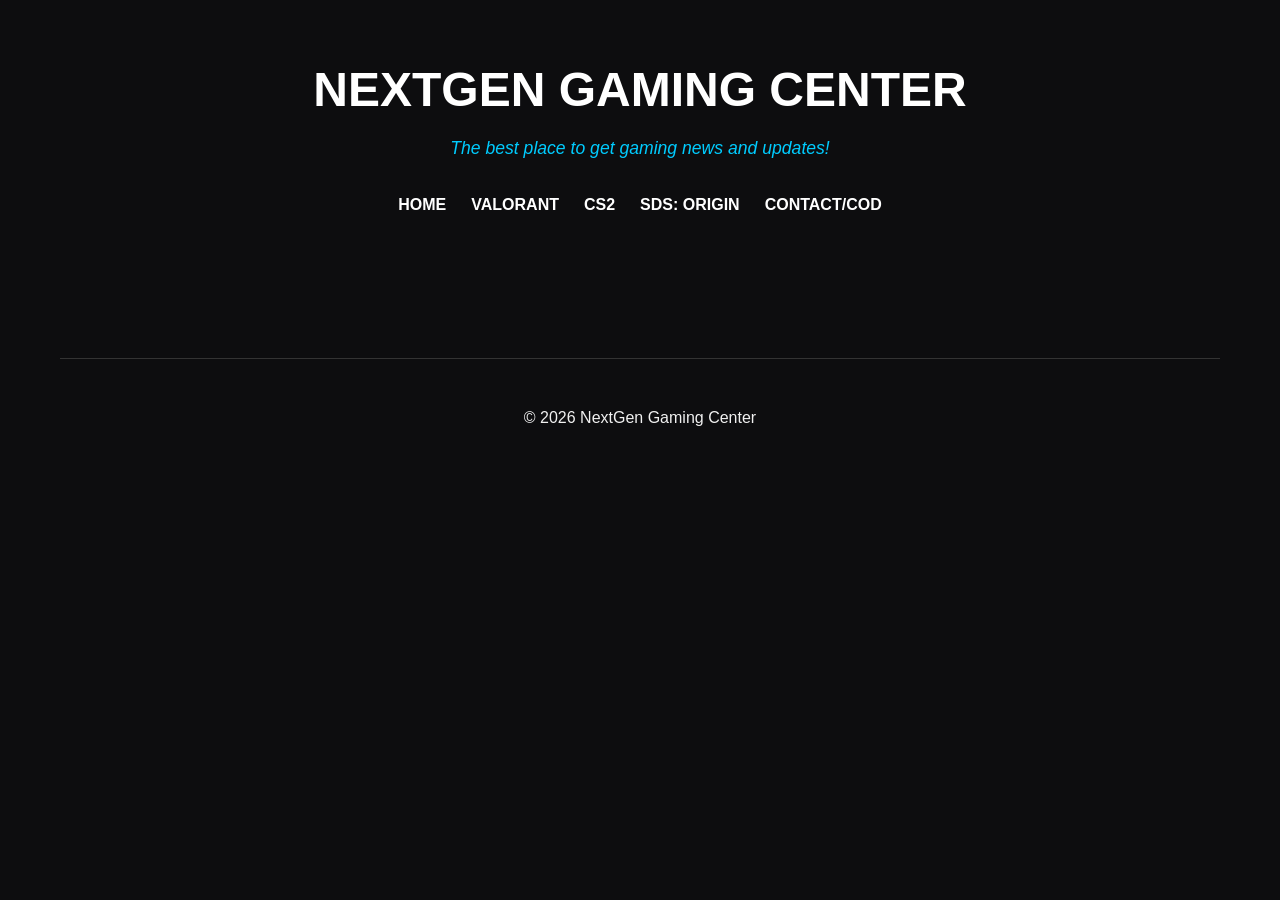
<file: Index.html>
<!DOCTYPE html>
<html lang="en">
<head>
    <meta charset="UTF-8">
    <meta name="viewport" content="width=device-width, initial-scale=1.0">
    <title>NextGen Gaming Center | Home</title>
    <link rel="stylesheet" href="style.css">
</head>
<body>

    <header>
        <h1 class="main-title">NextGen Gaming Center</h1>
        <p class="sub-slogan">The best place to get gaming news and updates!</p>
        <nav>
            <ul>
                <li><a href="index.html">Home</a></li>
                <li><a href="valorant.html">Valorant</a></li>
                <li><a href="cs2.html">CS2</a></li>
                <li><a href="sds-origin.html">SDS: Origin</a></li>
                <li><a href="contact.html">Contact/COD</a></li>
            </ul>
        </nav>
    </header>

    <main>
        </main>

    <footer>
        <p>&copy; 2026 NextGen Gaming Center</p>
    </footer>

    <script src="script.js"></script>
</body>
</html>
</file>
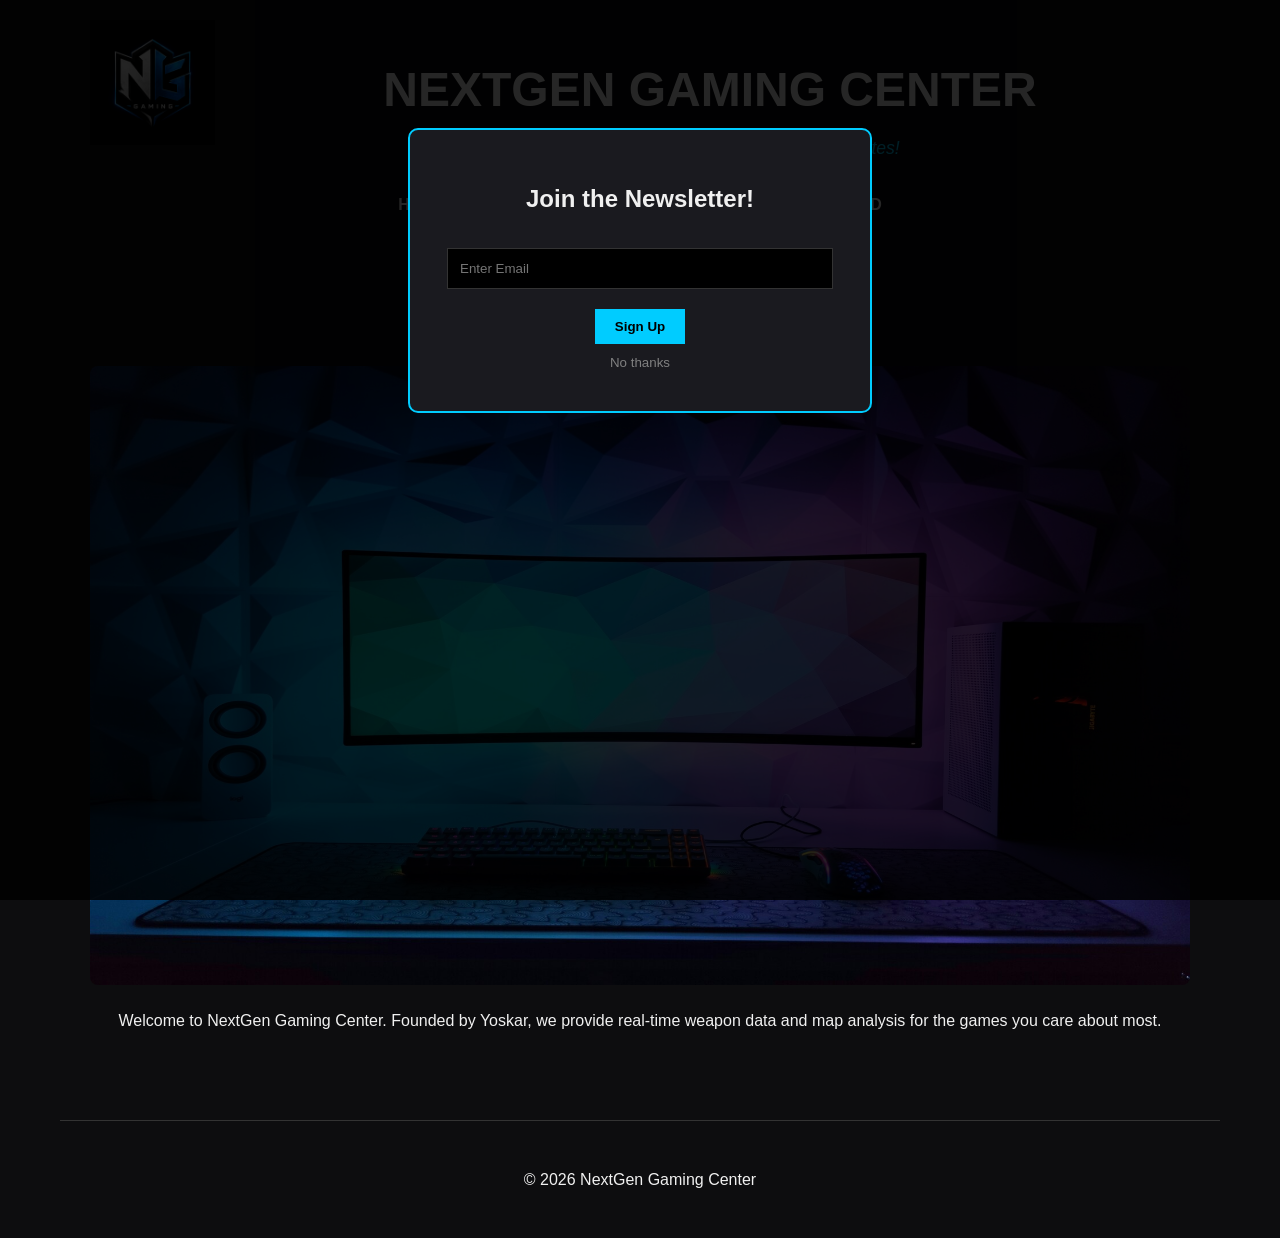
<file: index.html>
<!DOCTYPE html>
<html lang="en">
<head>
    <meta charset="UTF-8">
    <meta name="viewport" content="width=device-width, initial-scale=1.0">
    <title>NextGen Gaming Center | Home</title>
    <link rel="stylesheet" href="style.css">
</head>
<body>
    <header>
        <img src="logo.png" alt="NextGen Gaming Center Logo" style="height: 125px; float: left; margin-right: 15px;">
        <h1 class="main-title">NextGen Gaming Center</h1>
        <p class="sub-slogan">The best place to get gaming news and updates!</p>
        <nav>
            <ul>
                <li><a href="index.html">Home</a></li>
                <li><a href="valorant.html">Valorant</a></li>
                <li><a href="cs2.html">CS2</a></li>
                <li><a href="sds-origin.html">SDS: Origin</a></li>
                <li><a href="contact.html">Contact/COD</a></li>
            </ul>
        </nav>
    </header>

    <main>
        <div id="newsletterModal" class="modal">
            <div class="modal-content">
                <h2>Join the Newsletter!</h2>
                <form id="newsletterForm">
                    <input type="email" placeholder="Enter Email" required>
                    <button type="submit" class="cta-button">Sign Up</button>
                    <button type="button" id="exitModal" style="background:none; border:none; color:gray; cursor:pointer; display:block; margin: 10px auto;">No thanks</button>
                </form>
            </div>
        </div>

        <section id="hero-section">
            <h2>Your Competitive Edge Starts Here</h2>
            <img src="hero.jpg" alt="A high-end professional gaming setup" style="width:100%; border-radius: 8px;">
            <p>Welcome to NextGen Gaming Center. Founded by Yoskar, we provide real-time weapon data and map analysis for the games you care about most.</p>
        </section>
    </main>

    <footer>
        <p>&copy; 2026 NextGen Gaming Center</p>
    </footer>
    <script src="script.js"></script>
</body>
</html>
</file>
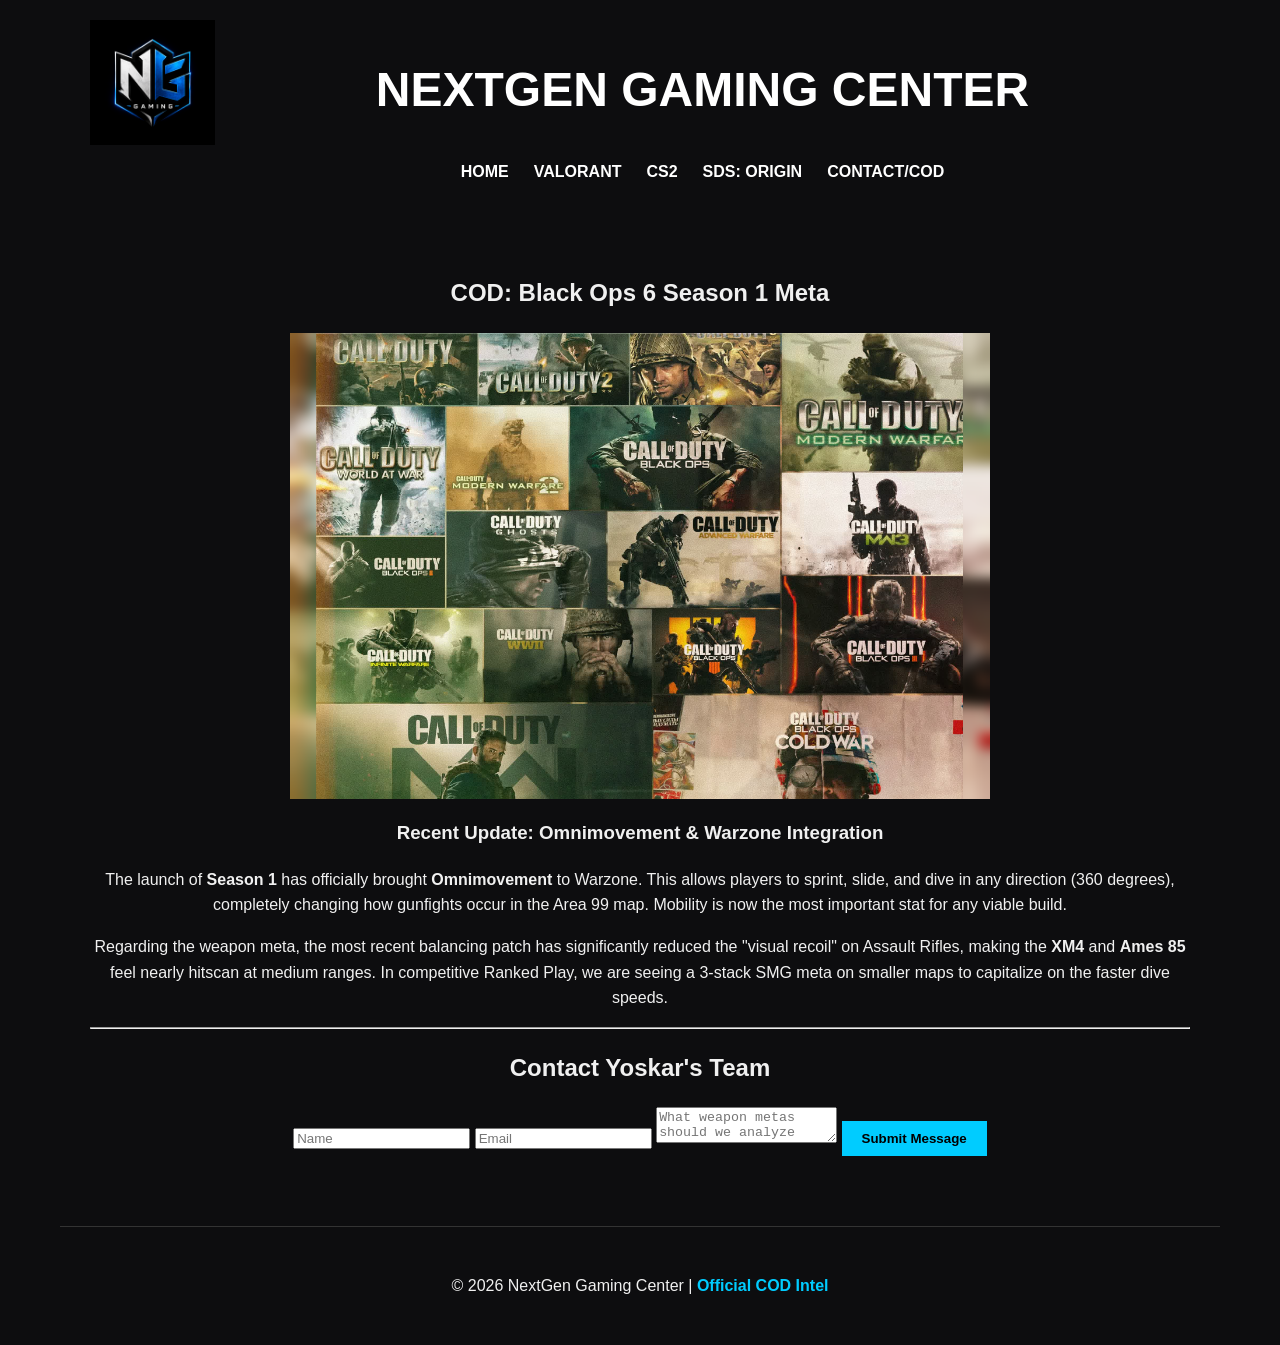
<file: contact.html>
<!DOCTYPE html>
<html lang="en">
<head>
    <meta charset="UTF-8">
    <meta name="viewport" content="width=device-width, initial-scale=1.0">
    <title>Contact & COD | NextGen Gaming Center</title>
    <link rel="stylesheet" href="style.css">
</head>
<body>
    <header>
        <img src="logo.png" alt="NextGen Gaming Center Logo" style="height: 125px; float: left;">
        <h1 class="main-title">NextGen Gaming Center</h1>
        <nav>
            <ul>
                <li><a href="index.html">Home</a></li>
                <li><a href="valorant.html">Valorant</a></li>
                <li><a href="cs2.html">CS2</a></li>
                <li><a href="sds-origin.html">SDS: Origin</a></li>
                <li><a href="contact.html">Contact/COD</a></li>
            </ul>
        </nav>
    </header>

    <main>
        <h2>COD: Black Ops 6 Season 1 Meta</h2>
        <img src="cod.png" alt="Call of Duty action gameplay" style="width:100%; max-width:700px; display:block; margin:auto;">
        
        <section class="cod-updates">
            <h3>Recent Update: Omnimovement & Warzone Integration</h3>
            <p>The launch of <strong>Season 1</strong> has officially brought <strong>Omnimovement</strong> to Warzone. This allows players to sprint, slide, and dive in any direction (360 degrees), completely changing how gunfights occur in the Area 99 map. Mobility is now the most important stat for any viable build.</p>
            <p>Regarding the weapon meta, the most recent balancing patch has significantly reduced the "visual recoil" on Assault Rifles, making the <strong>XM4</strong> and <strong>Ames 85</strong> feel nearly hitscan at medium ranges. In competitive Ranked Play, we are seeing a 3-stack SMG meta on smaller maps to capitalize on the faster dive speeds.</p>
        </section>

        <hr>
        <h2>Contact Yoskar's Team</h2>
        <form id="contactForm">
            <input type="text" id="name" name="name" placeholder="Name" required>
            <input type="email" id="email" name="email" placeholder="Email" required>
            <textarea name="message" placeholder="What weapon metas should we analyze next?"></textarea>
            <button type="submit" class="cta-button">Submit Message</button>
        </form>
    </main>
    
    <footer>
       <p>&copy; 2026 NextGen Gaming Center | <a href="https://www.callofduty.com/blog">Official COD Intel</a></p>
    </footer>
    <script src="script.js"></script>
</body>
</html>
</file>
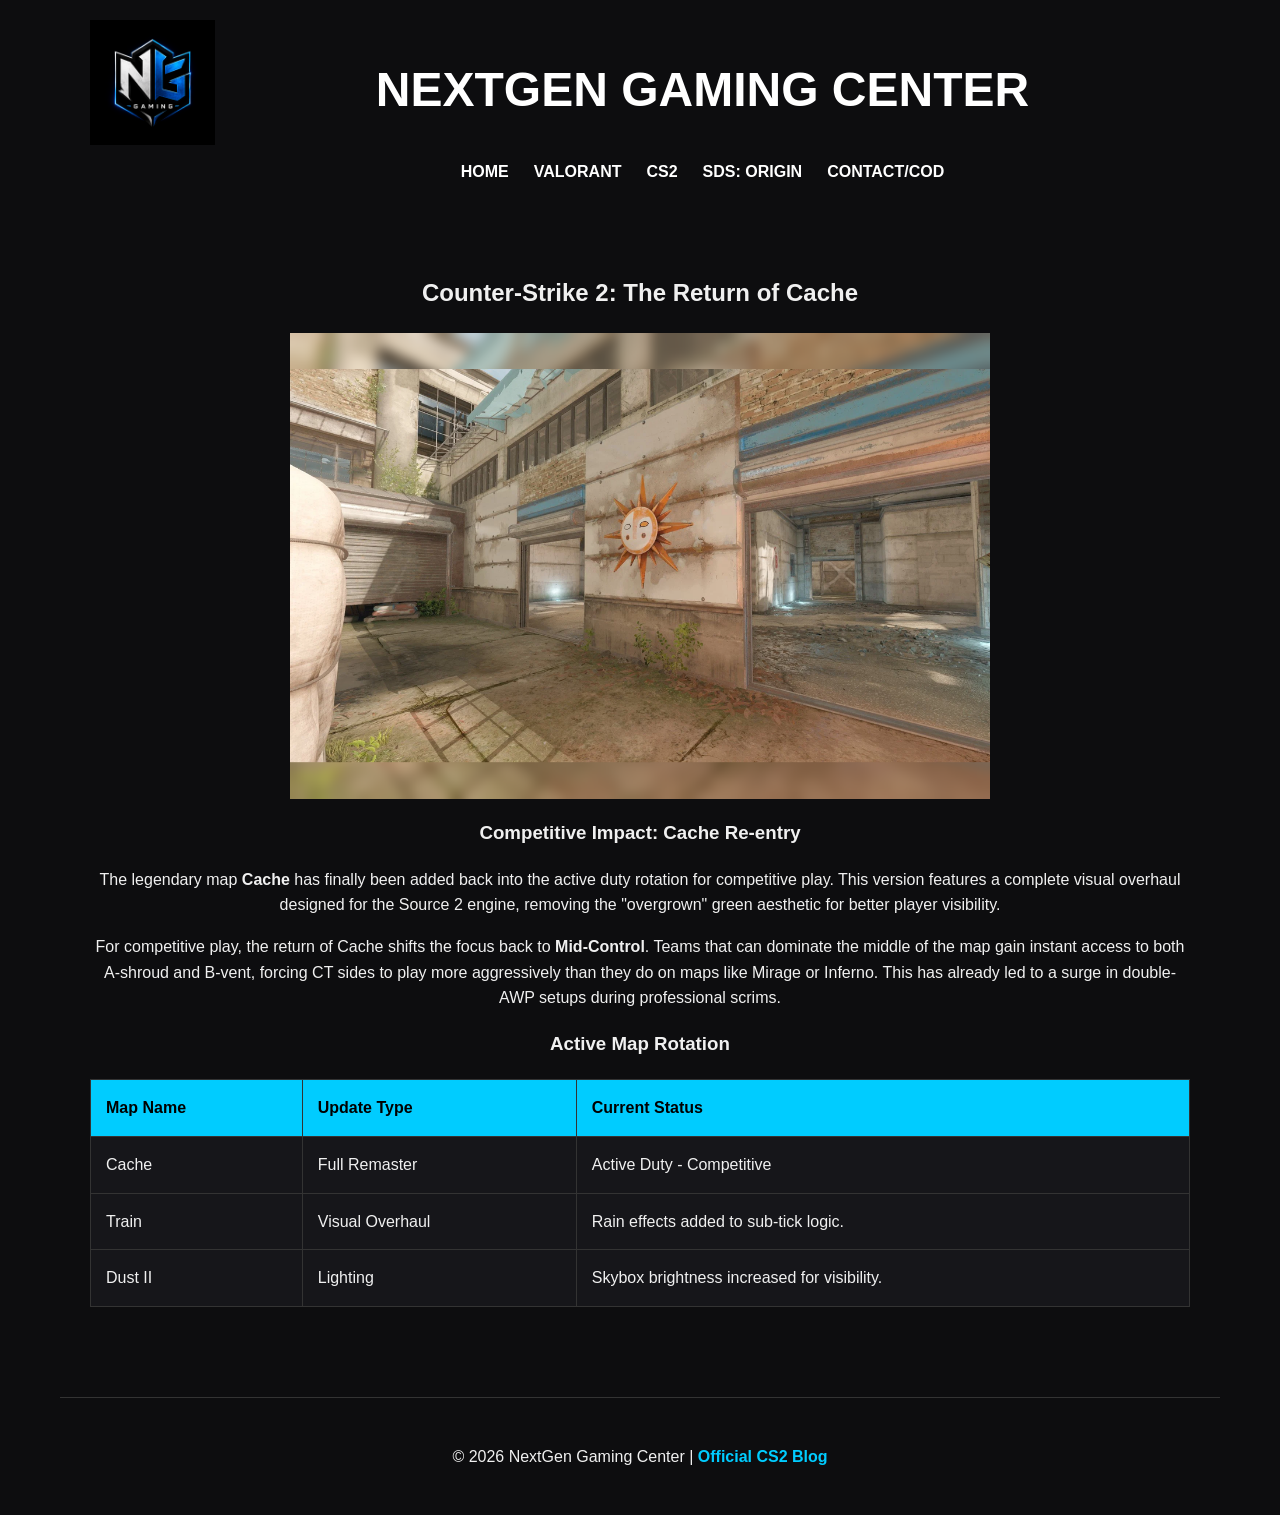
<file: cs2.html>
<!DOCTYPE html>
<html lang="en">
<head>
    <meta charset="UTF-8">
    <meta name="viewport" content="width=device-width, initial-scale=1.0">
    <title>CS2 Updates | NextGen Gaming Center</title>
    <link rel="stylesheet" href="style.css">
</head>
<body>
    <header>
        <img src="logo.png" alt="NextGen Gaming Center Logo" style="height: 125px; float: left;">
        <h1 class="main-title">NextGen Gaming Center</h1>
        <nav>
            <ul>
                <li><a href="index.html">Home</a></li>
                <li><a href="valorant.html">Valorant</a></li>
                <li><a href="cs2.html">CS2</a></li>
                <li><a href="sds-origin.html">SDS: Origin</a></li>
                <li><a href="contact.html">Contact/COD</a></li>
            </ul>
        </nav>
    </header>

    <main>
        <h2>Counter-Strike 2: The Return of Cache</h2>
        <img src="cs2.png" alt="CS2 tactical map and weapon display" style="width:100%; max-width:700px; display:block; margin:auto;">
        
        <section class="map-analysis">
            <h3>Competitive Impact: Cache Re-entry</h3>
            <p>The legendary map <strong>Cache</strong> has finally been added back into the active duty rotation for competitive play. This version features a complete visual overhaul designed for the Source 2 engine, removing the "overgrown" green aesthetic for better player visibility.</p>
            <p>For competitive play, the return of Cache shifts the focus back to <strong>Mid-Control</strong>. Teams that can dominate the middle of the map gain instant access to both A-shroud and B-vent, forcing CT sides to play more aggressively than they do on maps like Mirage or Inferno. This has already led to a surge in double-AWP setups during professional scrims.</p>
        </section>

        <h3>Active Map Rotation</h3>
        <table>
            <tr><th>Map Name</th><th>Update Type</th><th>Current Status</th></tr>
            <tr><td>Cache</td><td>Full Remaster</td><td>Active Duty - Competitive</td></tr>
            <tr><td>Train</td><td>Visual Overhaul</td><td>Rain effects added to sub-tick logic.</td></tr>
            <tr><td>Dust II</td><td>Lighting</td><td>Skybox brightness increased for visibility.</td></tr>
        </table>
    </main>

    <footer>
        <p>&copy; 2026 NextGen Gaming Center | <a href="https://www.counter-strike.net/news">Official CS2 Blog</a></p>
    </footer>
</body>
</html>
</file>
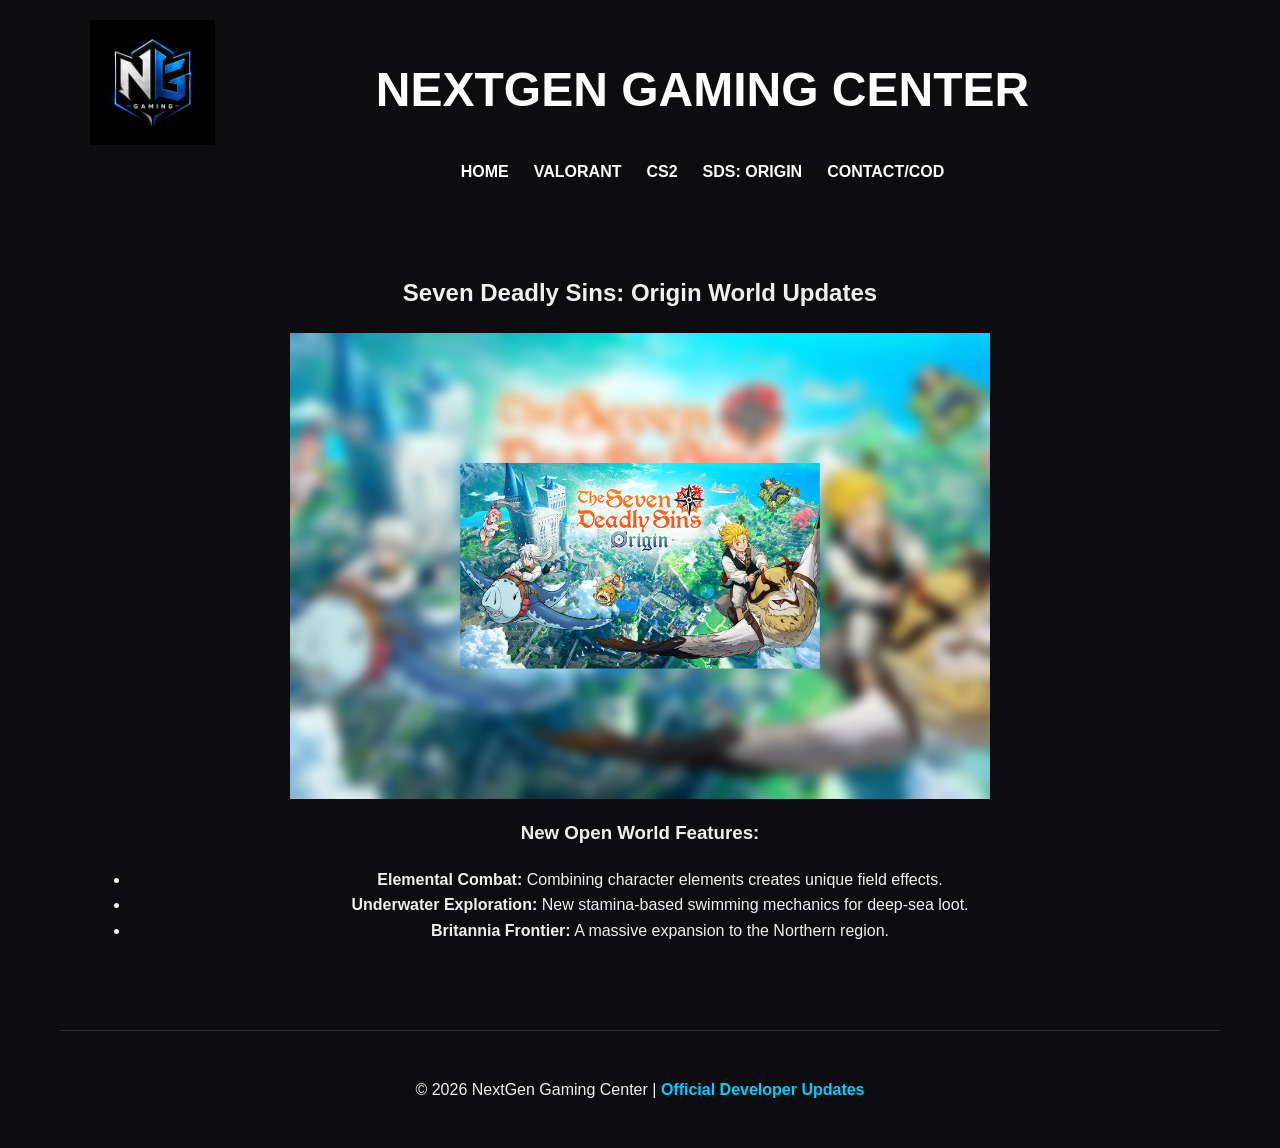
<file: sds-origin.html>
<!DOCTYPE html>
<html lang="en">
<head>
    <meta charset="UTF-8">
    <meta name="viewport" content="width=device-width, initial-scale=1.0">
    <title>SDS: Origin | NextGen Gaming Center</title>
    <link rel="stylesheet" href="style.css">
</head>
<body>
    <header>
        <img src="logo.png" alt="NextGen Gaming Center Logo" style="height: 125px; float: left;">
        <h1 class="main-title">NextGen Gaming Center</h1>
        <nav>
            <ul>
                <li><a href="index.html">Home</a></li>
                <li><a href="valorant.html">Valorant</a></li>
                <li><a href="cs2.html">CS2</a></li>
                <li><a href="sds-origin.html">SDS: Origin</a></li>
                <li><a href="contact.html">Contact/COD</a></li>
            </ul>
        </nav>
    </header>

    <main>
        <h2>Seven Deadly Sins: Origin World Updates</h2>
        <img src="sds-origin.png" alt="SDS Origin fantasy world landscape" style="width:100%; max-width:700px; display:block; margin:auto;">
        
        <h3>New Open World Features:</h3>
        <ul>
            <li><strong>Elemental Combat:</strong> Combining character elements creates unique field effects.</li>
            <li><strong>Underwater Exploration:</strong> New stamina-based swimming mechanics for deep-sea loot.</li>
            <li><strong>Britannia Frontier:</strong> A massive expansion to the Northern region.</li>
        </ul>
    </main>

    <footer>
        <p>&copy; 2026 NextGen Gaming Center | <a href="https://www.netmarble.com/">Official Developer Updates</a></p>
    </footer>
    <script src="script.js"></script>
</body>
</html>
</file>
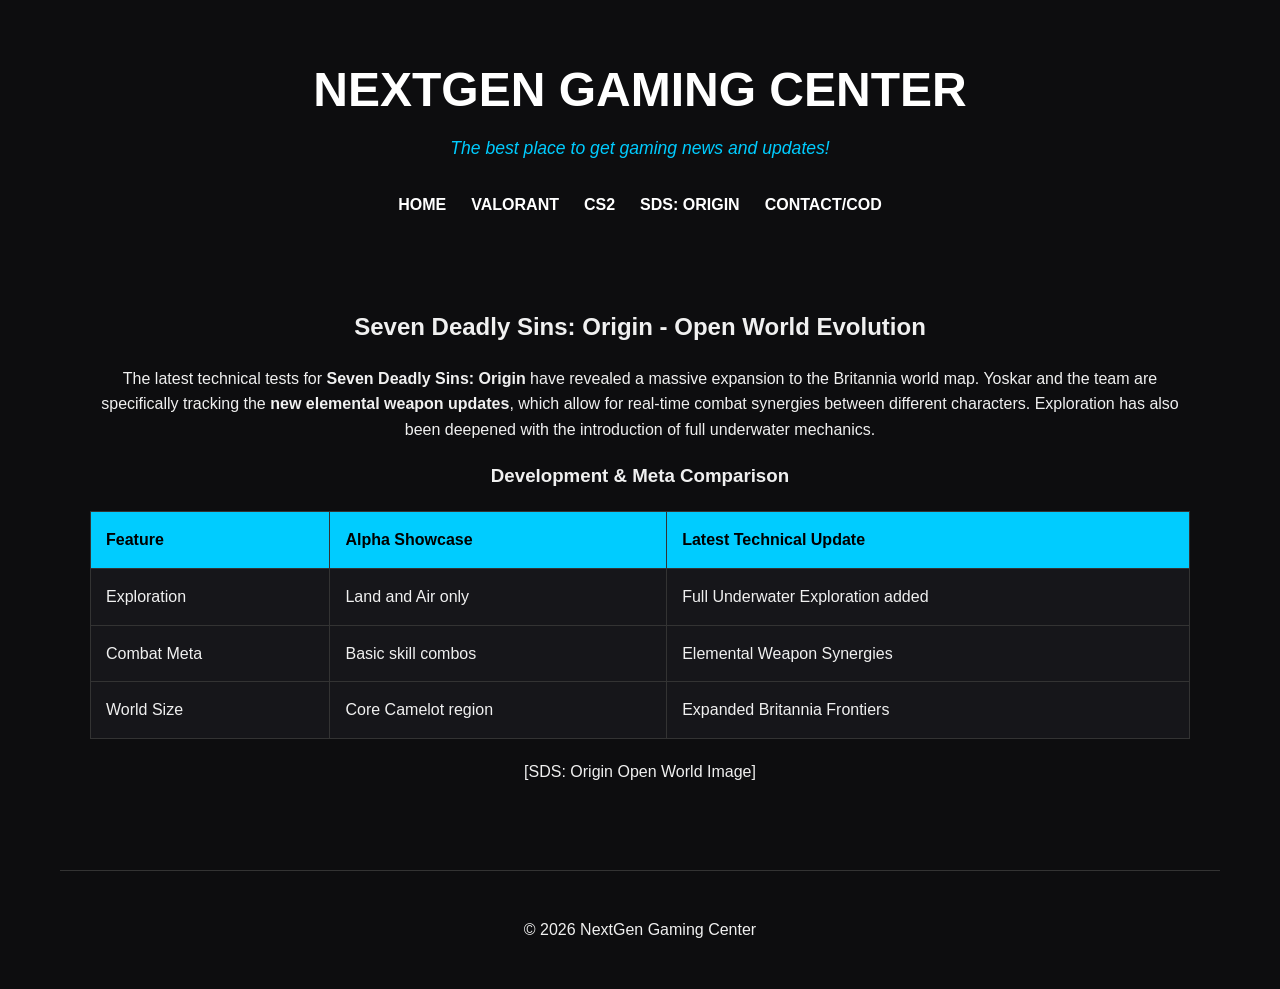
<file: sds-origins.html>
<!DOCTYPE html>
<html lang="en">
<head>
    <meta charset="UTF-8">
    <meta name="viewport" content="width=device-width, initial-scale=1.0">
    <meta name="description" content="Explore the latest news and weapon meta for Seven Deadly Sins: Origin, focusing on elemental synergy and open-world updates.">
    <title>SDS: Origin Updates | NextGen Gaming Center</title>
    <link rel="stylesheet" href="style.css">
</head>
<body>

    <header>
        <h1 class="main-title">NextGen Gaming Center</h1>
        <p class="sub-slogan">The best place to get gaming news and updates!</p>
        <nav>
            <ul>
                <li><a href="index.html">Home</a></li>
                <li><a href="valorant.html">Valorant</a></li>
                <li><a href="cs2.html">CS2</a></li>
                <li><a href="sds-origin.html">SDS: Origin</a></li>
                <li><a href="contact.html">Contact/COD</a></li>
            </ul>
        </nav>
    </header>

    <main>
        <section>
            <h2>Seven Deadly Sins: Origin - Open World Evolution</h2>
            <p>The latest technical tests for <strong>Seven Deadly Sins: Origin</strong> have revealed a massive expansion to the Britannia world map. Yoskar and the team are specifically tracking the <strong>new elemental weapon updates</strong>, which allow for real-time combat synergies between different characters. Exploration has also been deepened with the introduction of full underwater mechanics.</p>
            
            <h3>Development & Meta Comparison</h3>
            <table>
                <tr>
                    <th>Feature</th>
                    <th>Alpha Showcase</th>
                    <th>Latest Technical Update</th>
                </tr>
                <tr>
                    <td>Exploration</td>
                    <td>Land and Air only</td>
                    <td>Full Underwater Exploration added</td>
                </tr>
                <tr>
                    <td>Combat Meta</td>
                    <td>Basic skill combos</td>
                    <td>Elemental Weapon Synergies</td>
                </tr>
                <tr>
                    <td>World Size</td>
                    <td>Core Camelot region</td>
                    <td>Expanded Britannia Frontiers</td>
                </tr>
            </table>

            <div class="image-box">
                <p>[SDS: Origin Open World Image]</p>
            </div>
        </section>
    </main>

    <footer>
        <p>&copy; 2026 NextGen Gaming Center</p>
    </footer>

    <script src="script.js"></script>
</body>
</html>
</file>
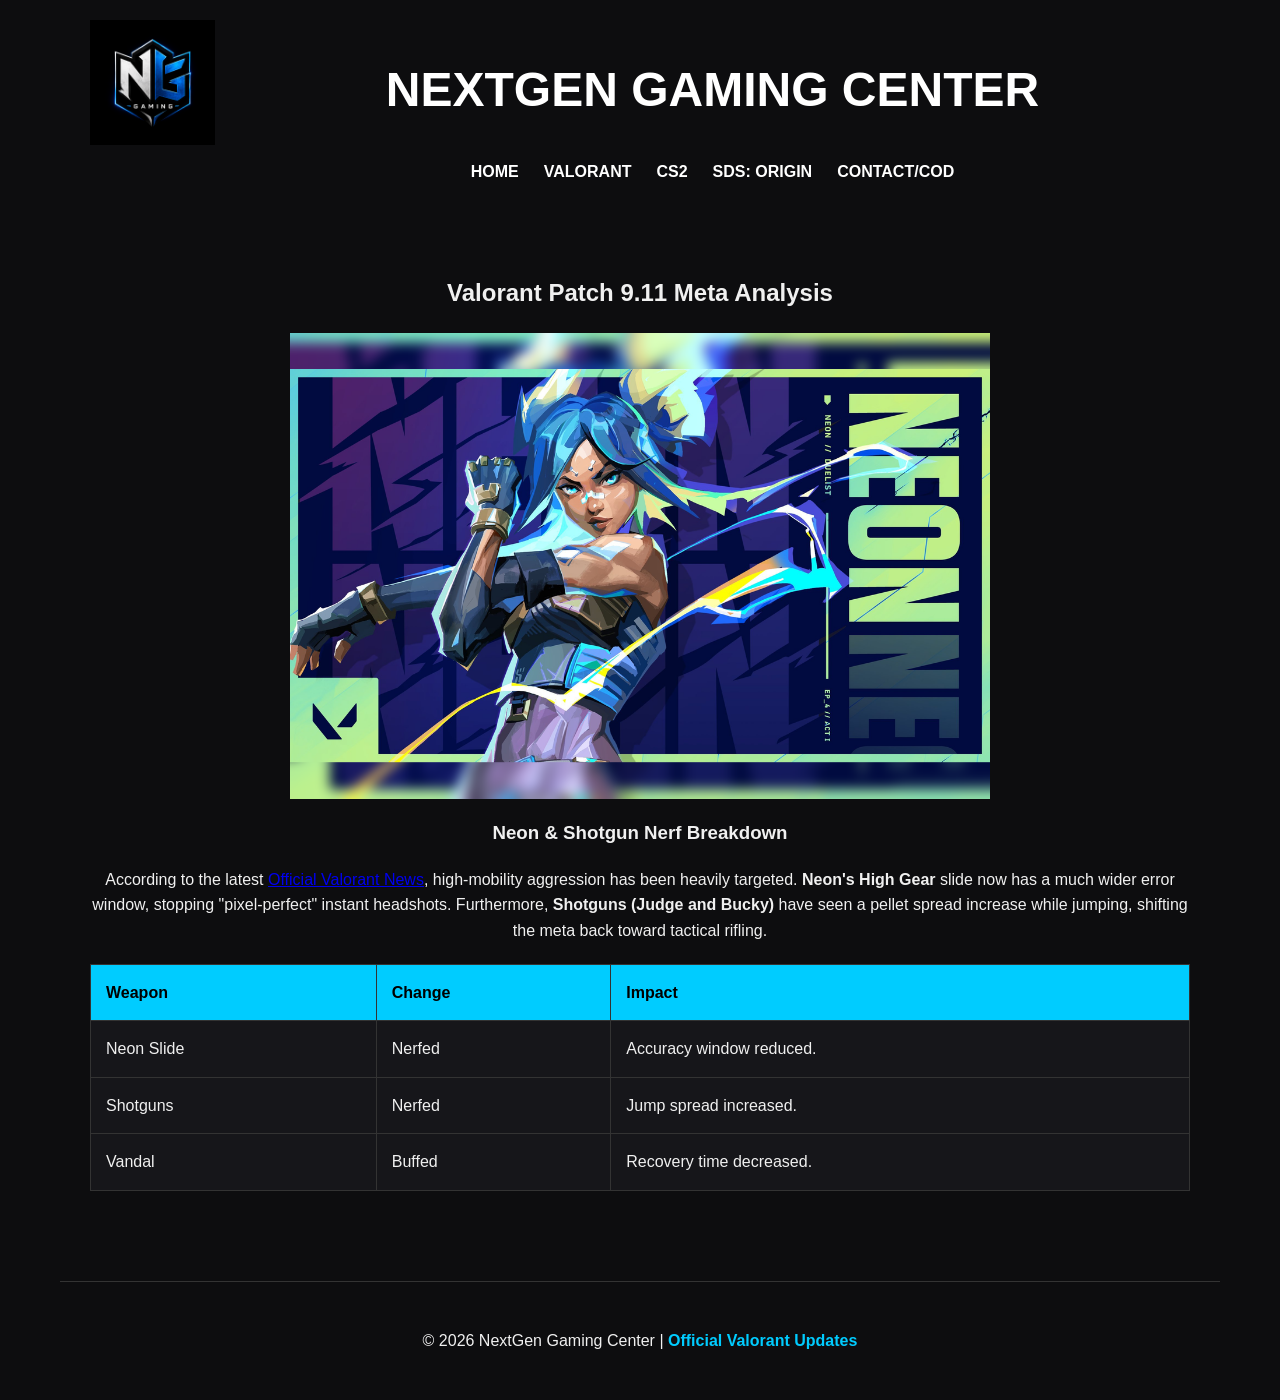
<file: valorant.html>
<!DOCTYPE html>
<html lang="en">
<head>
    <meta charset="UTF-8">
    <meta name="viewport" content="width=device-width, initial-scale=1.0">
    <title>Valorant Updates | NextGen Gaming Center</title>
    <link rel="stylesheet" href="style.css">
</head>
<body>
    <header>
        <img src="logo.png" alt="NextGen Gaming Center Logo" style="height: 125px; float: left; margin-right: 20px;">
        <h1 class="main-title">NextGen Gaming Center</h1>
        <nav>
            <ul>
                <li><a href="index.html">Home</a></li>
                <li><a href="valorant.html">Valorant</a></li>
                <li><a href="cs2.html">CS2</a></li>
                <li><a href="sds-origin.html">SDS: Origin</a></li>
                <li><a href="contact.html">Contact/COD</a></li>
            </ul>
        </nav>
    </header>

    <main>
        <h2>Valorant Patch 9.11 Meta Analysis</h2>
        <img src="valorant.png" alt="Valorant tactical shooter gameplay" style="width:100%; max-width:700px; display:block; margin:auto;">
        
        <section>
            <h3>Neon & Shotgun Nerf Breakdown</h3>
            <p>According to the latest <a href="https://playvalorant.com/en-us/news/">Official Valorant News</a>, high-mobility aggression has been heavily targeted. <strong>Neon's High Gear</strong> slide now has a much wider error window, stopping "pixel-perfect" instant headshots. Furthermore, <strong>Shotguns (Judge and Bucky)</strong> have seen a pellet spread increase while jumping, shifting the meta back toward tactical rifling.</p>
        </section>

        <table>
            <tr><th>Weapon</th><th>Change</th><th>Impact</th></tr>
            <tr><td>Neon Slide</td><td>Nerfed</td><td>Accuracy window reduced.</td></tr>
            <tr><td>Shotguns</td><td>Nerfed</td><td>Jump spread increased.</td></tr>
            <tr><td>Vandal</td><td>Buffed</td><td>Recovery time decreased.</td></tr>
        </table>
    </main>

    <footer>
        <p>&copy; 2026 NextGen Gaming Center | <a href="https://playvalorant.com/en-us/news/">Official Valorant Updates</a></p>
    </footer>
</body>
</html>
</file>
<file: style.css>
/* General Layout */
body { 
    margin: 0; 
    background-color: #0d0d0f; 
    color: #f0f0f0; 
    font-family: 'Segoe UI', sans-serif; 
    line-height: 1.6; 
} 

header, main, footer { 
    max-width: 1100px; 
    margin: 0 auto; 
    padding: 20px; 
    text-align: center;
} 

/* Header & Logo Styles */
header img {
    display: block;
    margin: 0 auto 15px auto;
    height: 125px;
}

.main-title { 
    font-size: 3rem; 
    color: #ffffff; 
    text-transform: uppercase; 
    margin-bottom: 0; 
} 

.sub-slogan { 
    font-size: 1.1rem; 
    color: #00ccff; 
    margin-top: 5px; 
    font-style: italic; 
} 

/* Navigation */
nav ul { 
    list-style: none; 
    padding: 0; 
    display: flex; 
    justify-content: center; 
    gap: 25px; 
    margin: 30px 0; 
} 

nav a { 
    color: #fff; 
    text-decoration: none; 
    font-weight: bold; 
    text-transform: uppercase; 
    transition: 0.3s; 
} 

nav a:hover { 
    color: #00ccff; 
} 

/* NEWSLETTER MODAL STYLES */
.modal {
    display: block; 
    position: fixed; 
    z-index: 1000; 
    left: 0; 
    top: 0; 
    width: 100%; 
    height: 100%; 
    background-color: rgba(0,0,0,0.85); 
} 

.modal-content {
    background-color: #1a1a1f; 
    margin: 10% auto; 
    padding: 30px; 
    border: 2px solid #00ccff; 
    width: 90%; 
    max-width: 400px; 
    text-align: center; 
    border-radius: 10px; 
} 

#newsletterForm input {
    width: 90%; 
    padding: 12px; 
    margin: 10px 0; 
    background: #000; 
    color: white; 
    border: 1px solid #333; 
} 

.cta-button { 
    background-color: #00ccff; 
    color: #000; 
    padding: 10px 20px; 
    border: none; 
    font-weight: bold; 
    cursor: pointer; 
    margin-top: 10px; 
} 

/* Tables */
table { 
    width: 100%; 
    border-collapse: collapse; 
    margin: 20px 0; 
    background: #16161a; 
} 

th, td { 
    border: 1px solid #333; 
    padding: 15px; 
    text-align: left; 
} 

th { 
    background-color: #00ccff; 
    color: #000; 
} 

/* Footer Styling with Links */
footer {
    border-top: 1px solid #333;
    margin-top: 50px;
    padding: 30px;
}

footer a {
    color: #00ccff;
    text-decoration: none;
    font-weight: bold;
}

footer a:hover {
    text-decoration: underline;
}

/* Mobile Friendly */
@media (max-width: 768px) {
    nav ul { flex-direction: column; gap: 10px; } 
    .main-title { font-size: 2rem; }
}
</file>
